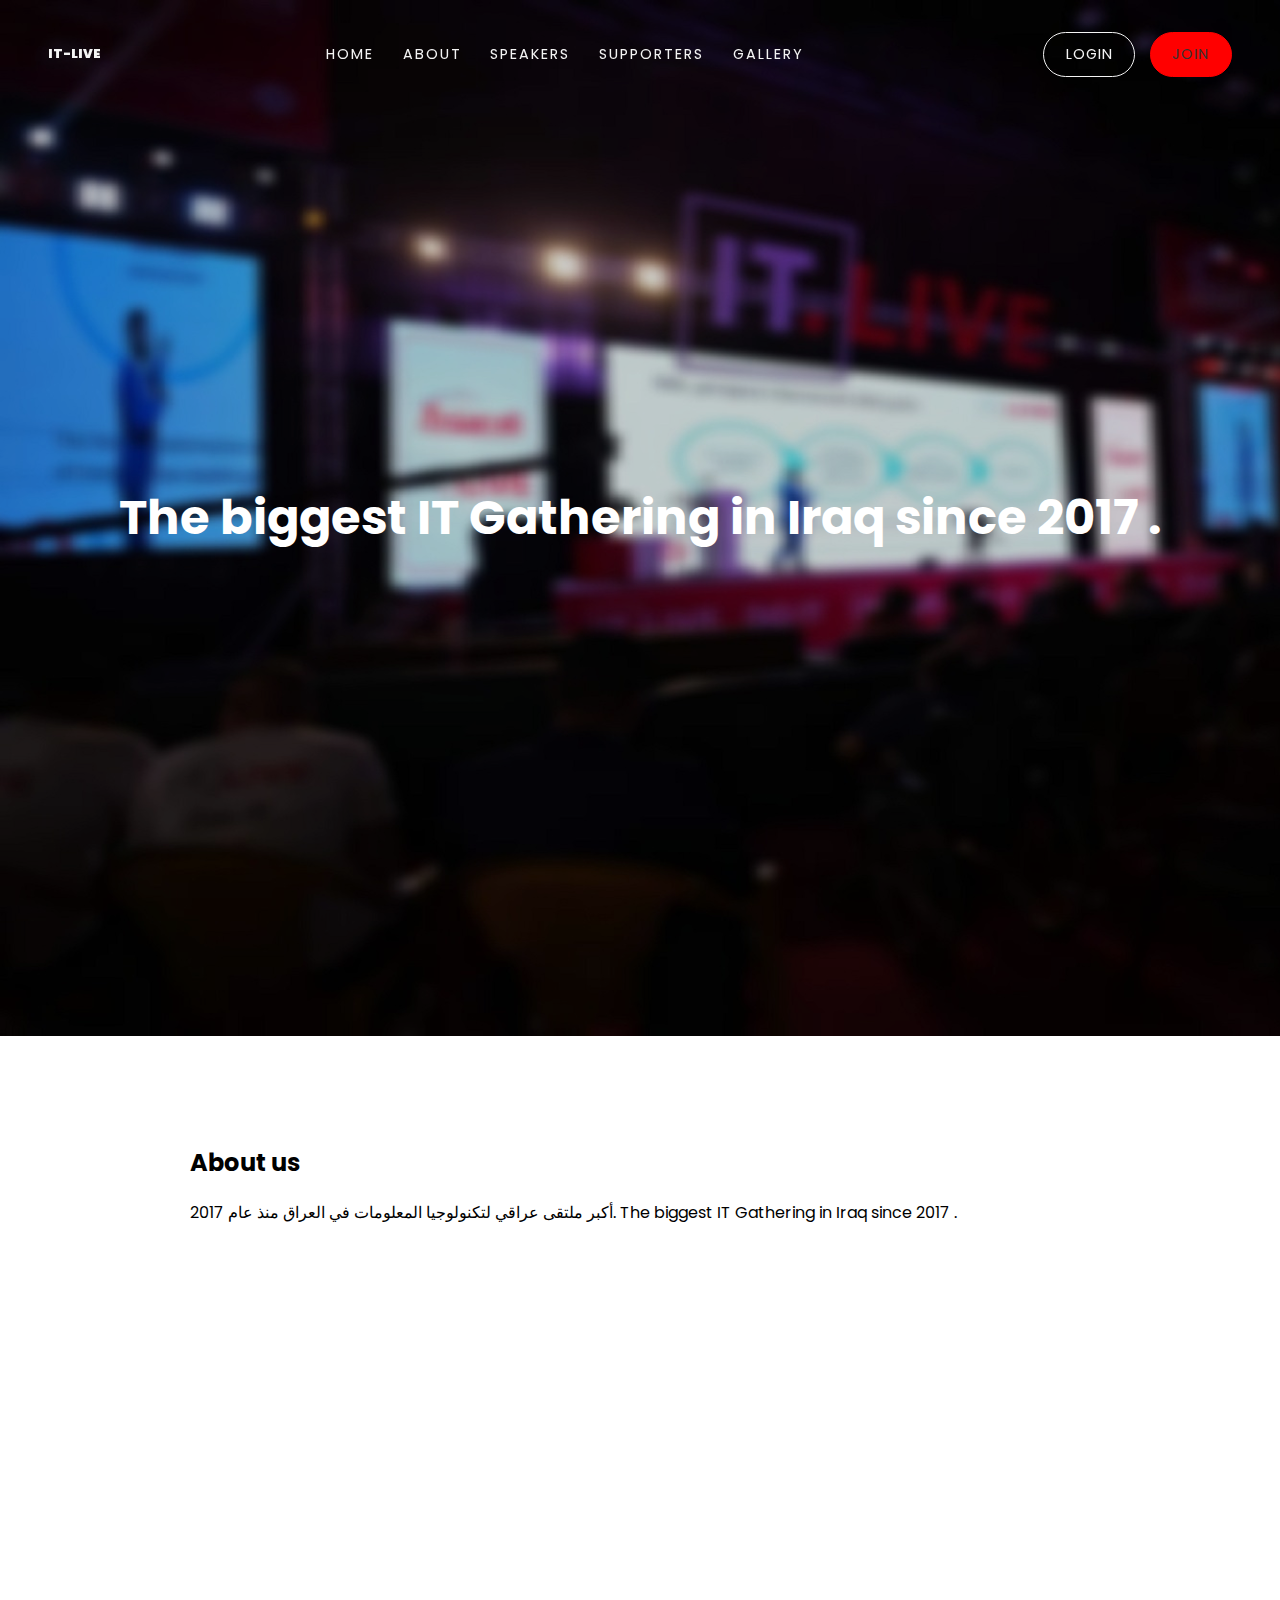
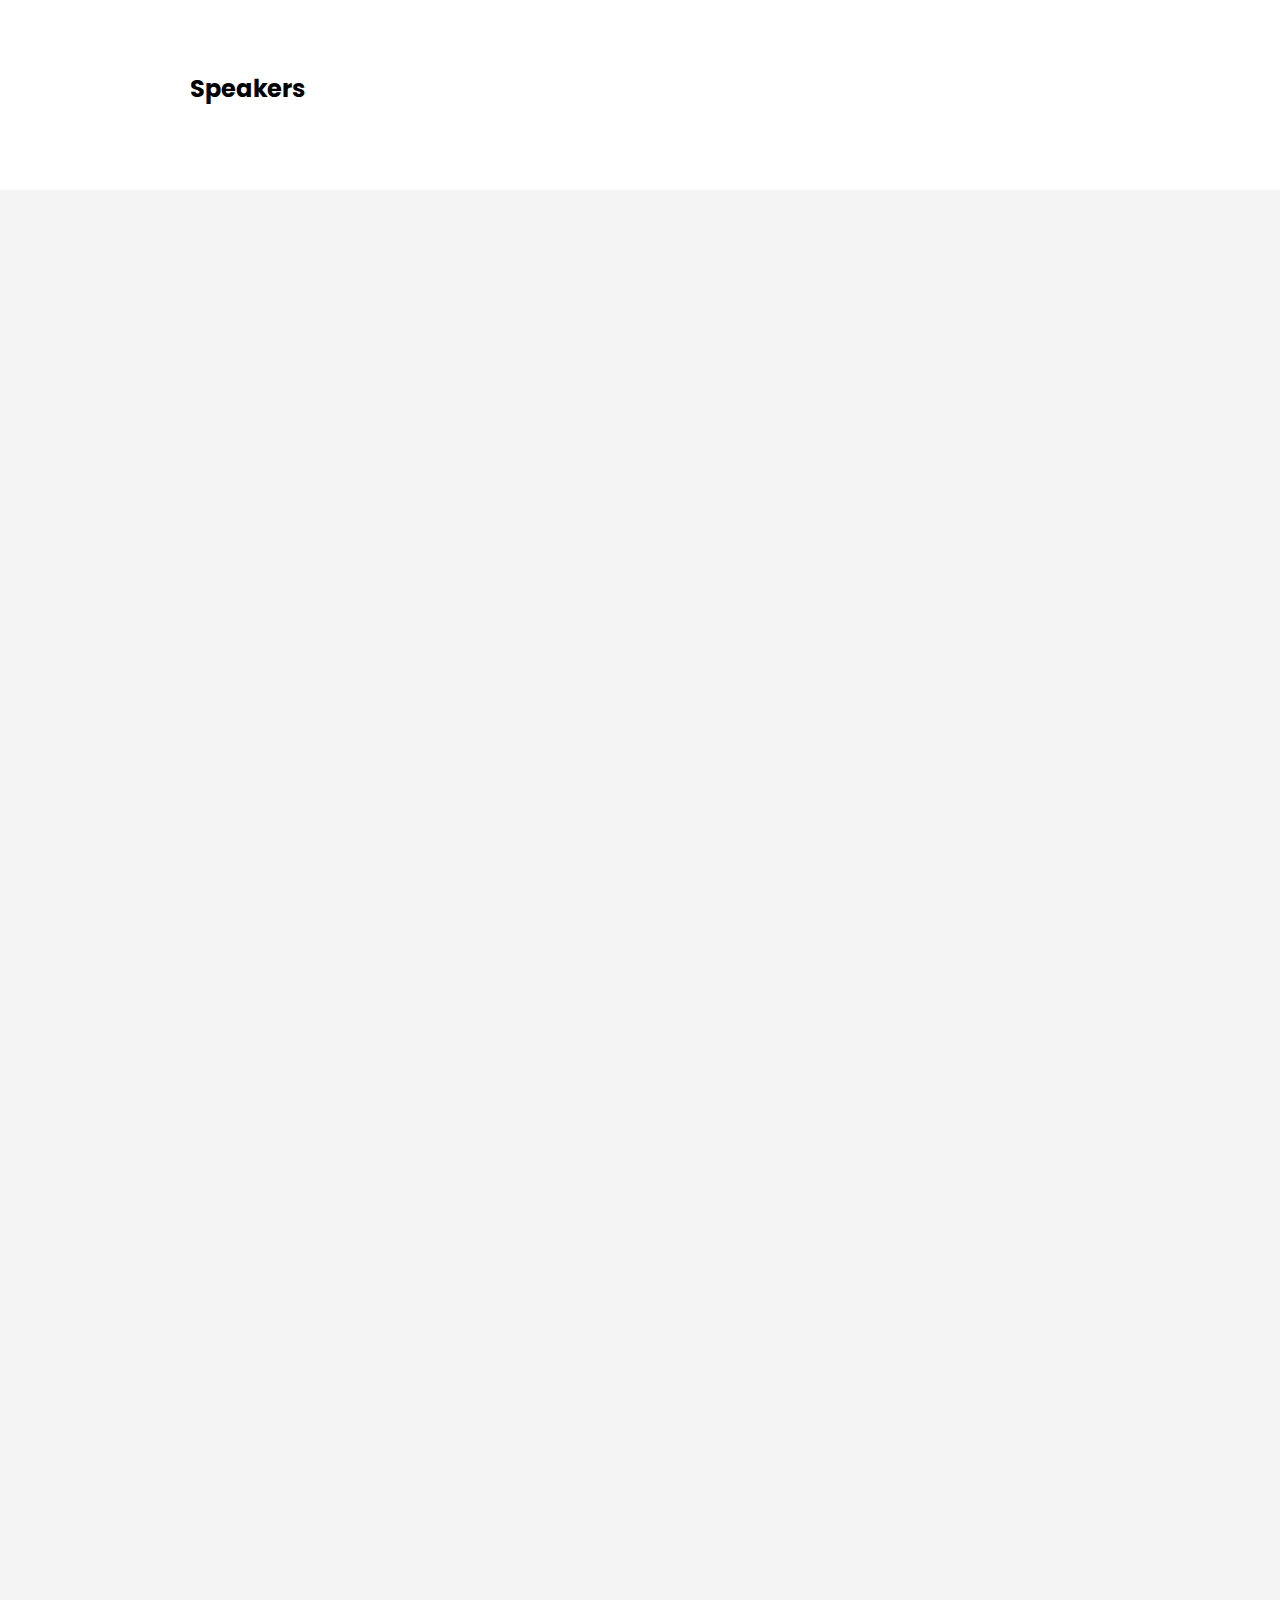
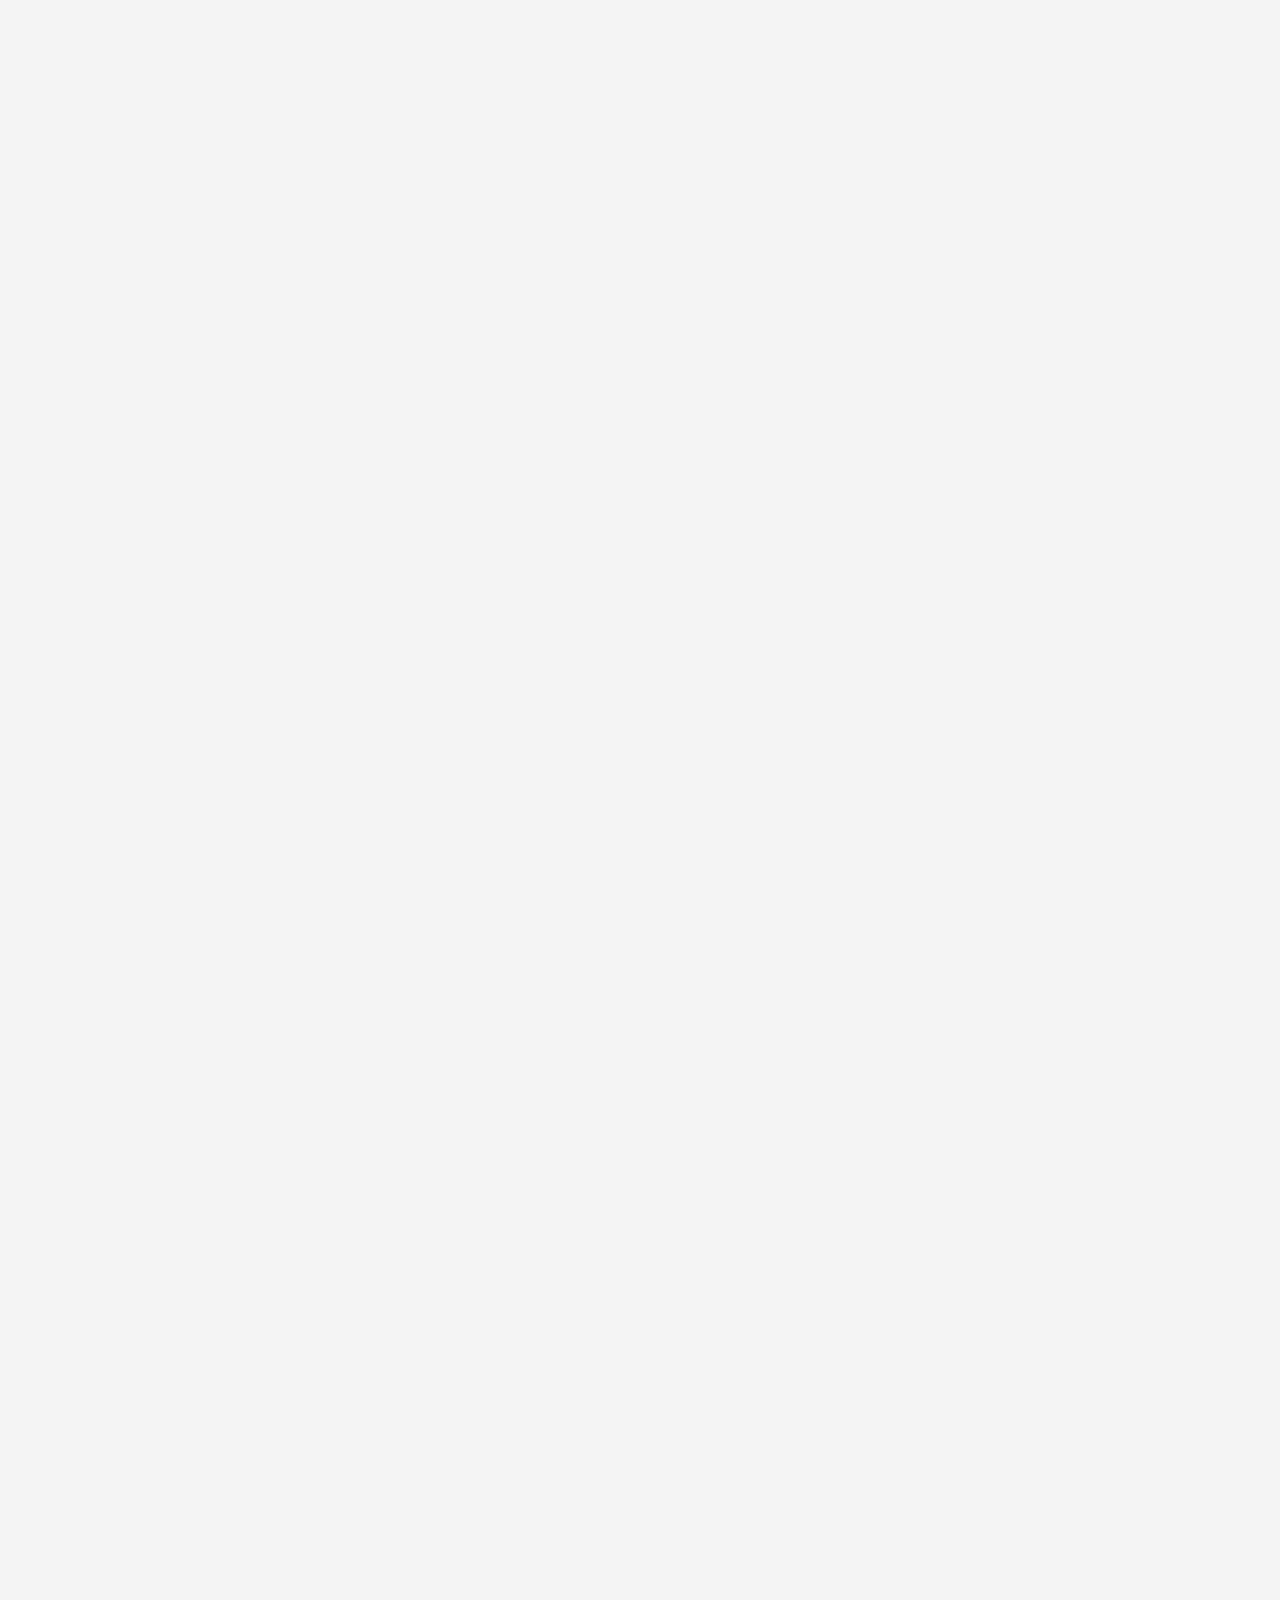
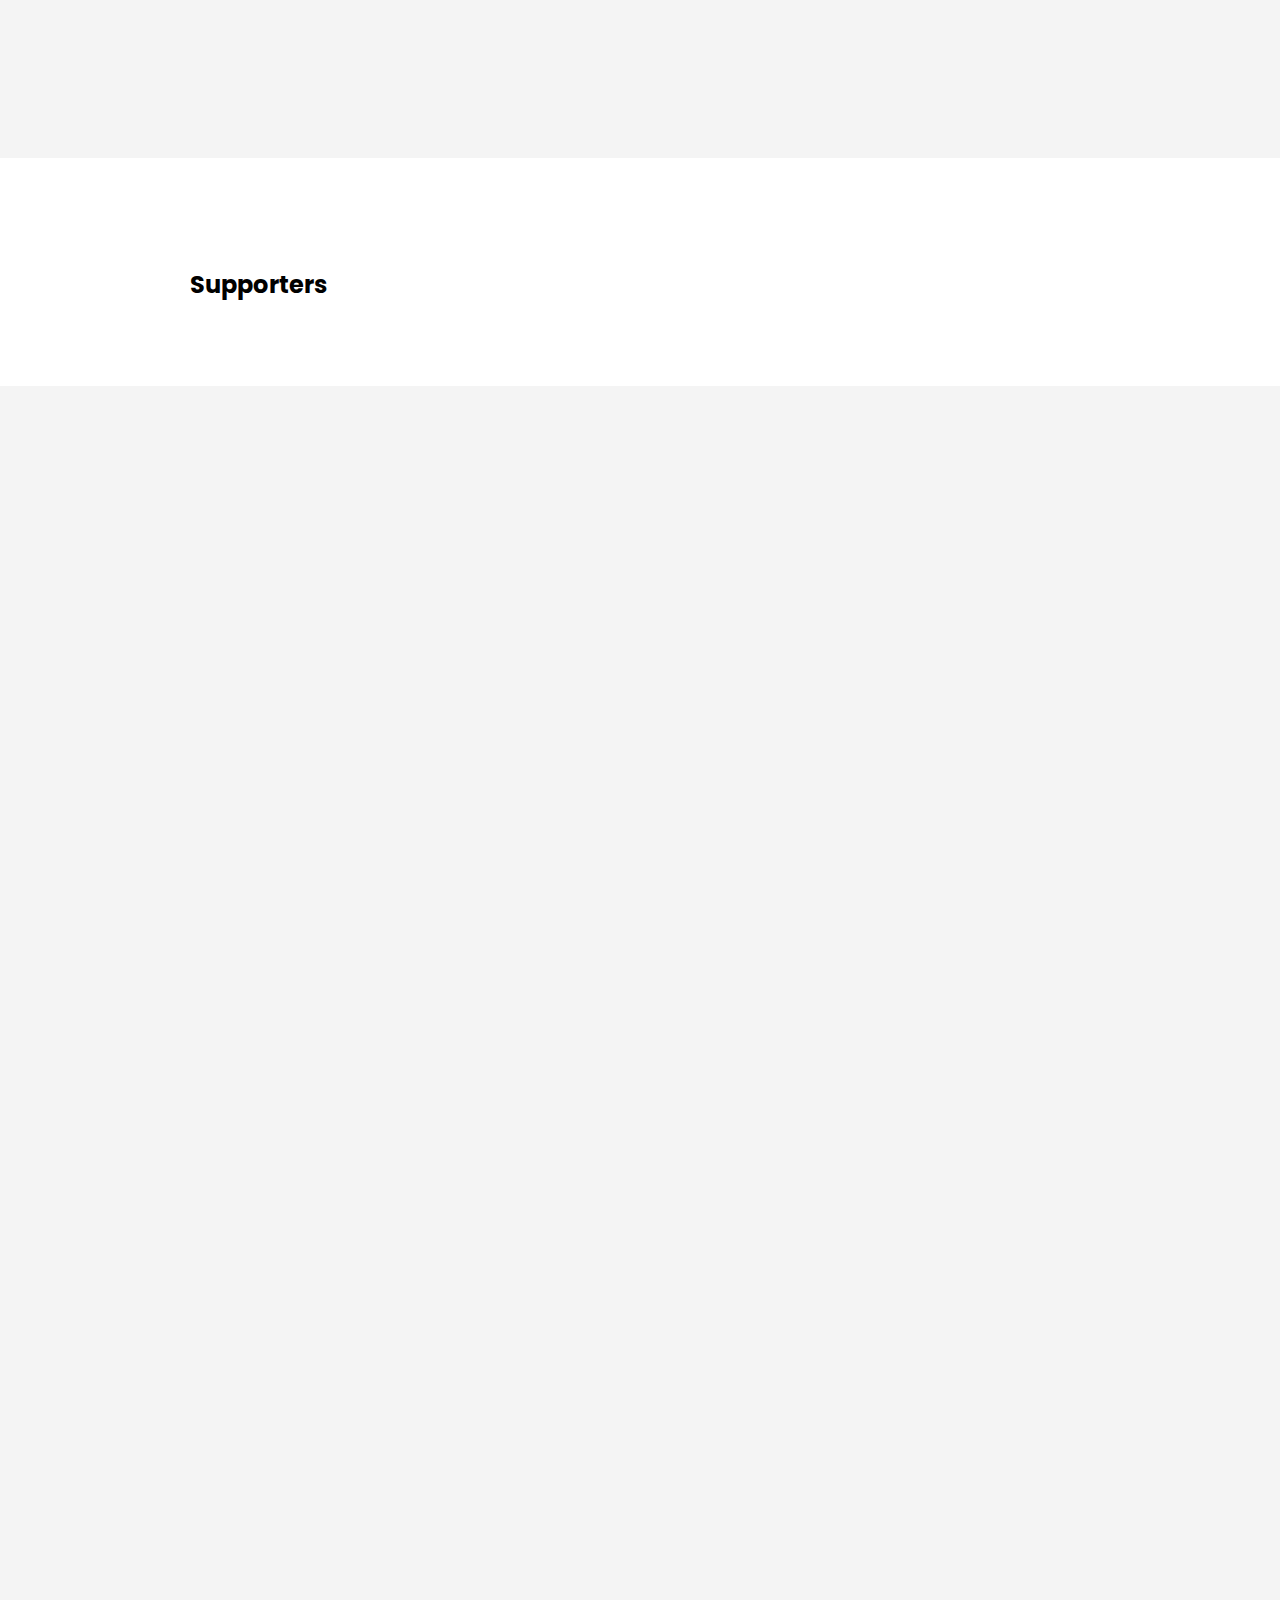
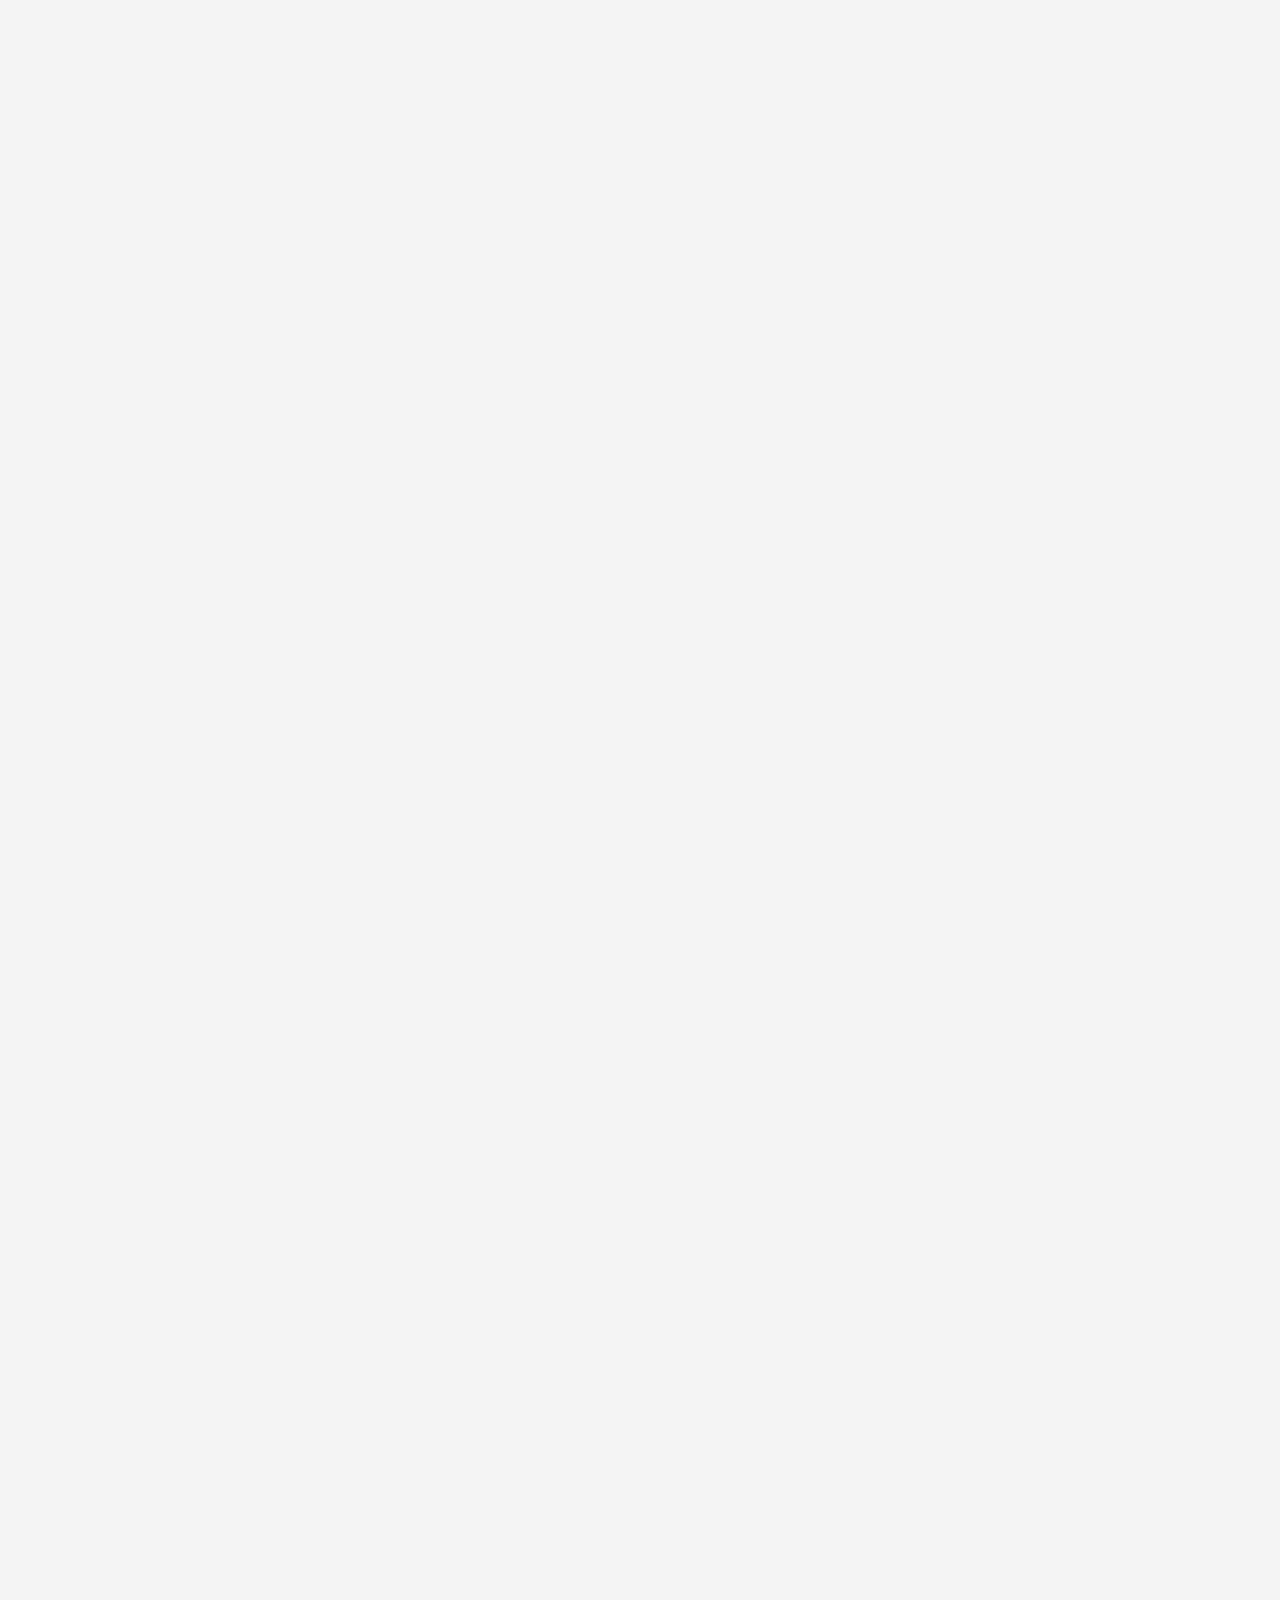
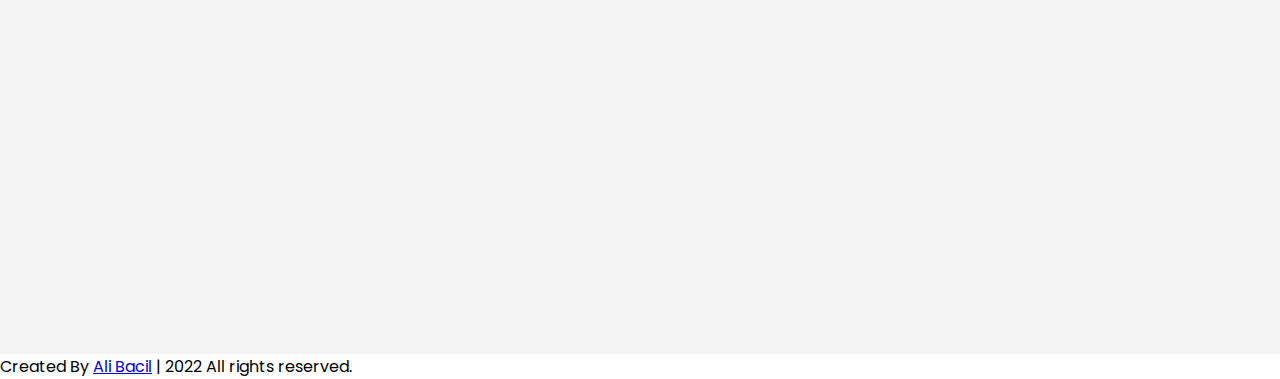
<file: index.html>
<!DOCTYPE html>
<html lang="en">
  <head>
    
    <meta charset="UTF-8" />
    <meta name="viewport" content="width=device-width, initial-scale=1.0" />
    <meta http-equiv="X-UA-Compatible" content="ie=edge" />
    <title>Document</title>
    <link
      href="https://fonts.googleapis.com/css?family=Poppins:300,900&display=swap"
      rel="stylesheet"
    />
    <link rel="stylesheet" href="main.css" />

    
  </head>

  <body>
    <header>




      

      
      <a href="#" class="site-logo" aria-label="homepage">IT-LIVE</a>
      <nav class="main-nav">
        <ul class="nav__list">
          <li class="nav__list-item"><a href="#" class="nav__link">Home</a></li>
          <li class="nav__list-item">
            <a href="#about" class="nav__link">About</a>
          </li>
          <li class="nav__list-item">
            <a href="#speakers" class="nav__link">Speakers</a>
          </li>
          <li class="nav__list-item">
            <a href="#Supporters" class="nav__link">Supporters</a>
          </li>
          <li class="nav__list-item"><a href="gallery2.html" class="nav__link">Gallery</a></li>
        </ul>
      </nav>
      <nav class="account">
        <ul class="nav__list">
          <li class="nav__list-item">
            <a class="nav__link nav__link--btn" href="#">Login</a>
          </li>
          <li class="nav__list-item">
            <a
              class="nav__link nav__link--btn nav__link--btn--highlight"
              href="#"
              >Join</a
            >
          </li>
        </ul>
      </nav>
    </header>

    <main >
      <section class="home-intro" >
        <h1 >The biggest IT Gathering in Iraq since 2017 .</h1>
      </section>

      <div class="home-about" id="about" >
        <br>
        <h2>About us</h2>
        <p>أكبر ملتقى عراقي لتكنولوجيا المعلومات في العراق منذ عام 2017.
          The biggest IT Gathering in Iraq since 2017 .</p>
        <div class="columns">
          <div class="col fade-in">
            <h3> ؟IT-LIVE ما هو </h3>
            <p>
              أول تجمع عراقي تكنولوجي سنوي تأسس عام2017 يهتم بمواكبة ونقل احدث التقنيات حول العالم في مجال البرمجة والشبكات والذكاء الاصطناعي وامن البيانات والتحول الرقمي من خلال استضافة الخبرات المتنوعة ذات الشأن وطرح الافكار والحلول الستراتيجية التي تحفز المجتمع التقني و صناع القرار للنهوض بواقع التكنولوجيا في العراق
            </p>
          </div>
          <div class="col fade-in">
            <h3>من يشارك في المؤتمر ؟</h3>
            <p>
              يشارك في المؤتمر سنوياُ شركات محلية وعالمية وشخصيات مؤثرة عراقية وعربية وعالمية في مجال التكنولوجيا والتنمية البشرية ،ضمن اجواء شبابية متجددة تشهد اقبالاً واسعا من الجماهير التقنية المتمثلة بوزارات الدولة وممثلي مؤسسات القطاع الخاص وكوادر الجامعات والطلاب وكل المهتمين بهذا المجال
            </p>
          </div>
          <div class="col fade-in">
            <h3>ماذا يوجد بعد؟</h3>
            <p>
              تتخلل المؤتمر فقرات تشجيعية وتكريمية للمشاريع الناشئة والابتكارات
              توقف المؤتمر خلال فترة جائحة كورونا بعد ثلاث مواسم هادفة وناجحة
              ويعاود نشاطه مجدداً في الموسم الرابع خلال شهر ايار من سنة 2022
            </p>
          </div>
        </div>
      </div>






      <div class="home-about" id="speakers" >
        <br>
        <h2>Speakers</h2>
            </p>
          </div>
        </div>
      </div>




      <div class="home-more-stuff" >
        <div class="more-stuff-grid">
          <img
            src="sp4.jpg"
            alt=""
            class="slide-in from-left"
          />
          <p class="slide-in from-right ">
            حاصل على شهادة بكلوريوس في هندسة اتصالات الحاسبات 
            يملك خبرة اكثر من 10 سنوات في مجال برمجة و صناعة الالعاب و محاكيات الواقع الافتراضي 
            عمل في شركة    Bandai Namco  واحدة من اكبر شركات صناعة الالعاب في اليابان كمصمم مراحل لاحد مشاريعها. 
            تعاون مع ستوديوهات خارجية لصناعة المحتوى البرمجي و الفني لمنتجاتها كمصمم حر.
            عمل اكاديمي لمدة 5 سنوات في العراق 
            حاصل على شهادات احترافية التصميم من اكاديمية تكنولوجيا المعلومات  AIT في أستراليا 
            وشهادة خبير في تصميم الواقع الافتراضي و الواقع المعزز Global tech council (US - CA)
            ايضاً شهادة اخصائي في تصميم الألعاب ثنائية الابعاد باستخدام  محرك   Stency .
            حاصل على شهادة معمارية و صناعة الدوائر الإلكترونية في الصين من اكاديمية (Beijing Hangxie)
            مؤسس ستوديو المكعب لصناعة الالعاب و الرسوم المتحركة

          </p>
        </div>
        <div class="more-stuff-grid">
          <p class="slide-in from-left" >
            مدير دائرة العلاقات العامة والاعلام في شركة اسياسيل الراعي الرئيسي لملتقى IT Live 2022. لديه اكثر من 14 سنه من الخبرة في قطاع الاتصالات             </p>
          <img
            src="sp5.jpg"
            alt=""
            class="slide-in from-right"
          />
        </div>
        <div class="more-stuff-grid">
          <img
            src="sp6.jpg"
            alt=""
            class="slide-in from-left"
          />
          <p class="slide-in from-right">
            مدير المبيعات الاقليمي للعراق ولبنان. حاصلة على شهادة في هندسة الاتصالات والشبكات .خبرة اكثر من 11 سنه في مجال تطوير البرامجيات و امن الشبكات </p>
          </p>
        </div>
        <div class="more-stuff-grid">
          <p class="slide-in from-left">
            مؤسس ورئيس الاتحاد العراقي للرياضة الالكترونية
            ماجستير ادارة اعمال تركيا، بكالوريوس علوم الحاسبات بغداد
            حاصل على العديد من الشهادات في مجال الشبكات من سيسكو وويندوز سيرفر، وشهادات اخرى لتقنيات الكومبيوتر، ادارة الاقسام التكنلوجية والبنى التحتية
            حاصل على عدة شهادات دولية، مثل شهادة ادارة المشاريع ، ادارة وتوطين المخيمات، التسويق، السلم المجتمعي، الرصد والتقييم، ادارة التوريدات والمخازن، تدريب المدربين، السلامة والحماية، والمفاوضات
            مبتكر خوارزمية متوالية رياضية لرفع اداء بطاقات الرسوميات
            مبتكر تصميم تبريد مائي لبطاقات نفيديا من فئة تايتين باسكال
            خبرة عمل تزيد عن ثلاثة عشر سنة مع المنظمات الدولية في العراق، لدعم الاداء الحكومي والقطاع الخاص
      </p>
          <img
            src="sp1.jpg"
            alt=""
            class="slide-in from-right"
          />
        </div>
        <div class="more-stuff-grid">
          <img
            src="sp2.jpg"
            alt=""
            class="slide-in from-left"
          />
          <p class="slide-in from-right">
            مدير مبيعات VMware  لمنطقة العراق و LEVANT.
            سامر مسؤول عن إدارة أعمال VMware في العراق والأردن ولبنان وفلسطين.
            حاصل على درجة البكالوريوس في هندسة الحاسوب مع أكثر من 17 عامًا من الخبرة في مجال تكنولوجيا المعلومات والاتصالات في المنطقة.
            عمل سامر مع العديد من الشركات الدولية حيث ساعد العملاء بما في ذلك مزودي الخدمة والمؤسسات والهيئات العامة والحكومية على التحول الرقمي و بناء البنى التحتية الخاصة بتكنولوجيا المعلومات لخدمة هذا التحول              
      </p>
        </div>
        <div class="more-stuff-grid">
          <p class="slide-in from-left">
            مؤسس الشركة الناشئة ABcode  للتعليم البرمجي والاثرائي المختصة بتعليم البرمجة للأطفال بالتعاون مع منظمة Code.org® الامريكية وأساسيات الهندسة المعمارية بمناهج تابعة لشركة Google .
            حاصلة على المركز الأول كأفضل رائدة أعمال في برنامج رائدات سنة 2020 من تنظيم السفارة الفرنسية والوكالة الجامعية الفرانكفونية ومؤسسة المحطة لريادة الأعمال
            قامت بتصميم وشاركت بتأليف عدد من المناهج الإثرائية منها منهج           
      </p>
          <img
            src="sp3.jpg"
            alt=""
            class="slide-in from-right"
          />
        </div>
      </div>
      
    

<!-- Support -->






<div class="home-about" id="Supporters" >
  <br>
  <h2>Supporters</h2>
      </p>
    </div>
  </div>
</div>




<div class="home-more-stuff" >
  <div class="more-stuff-grid">
    <img
      src="su5.jpg"
      alt=""
      class="slide-in from-left"
    />
    <p class="slide-in from-right">
شركة اسياسيل
    </p>
  </div>
  <div class="more-stuff-grid">
    <p class="slide-in from-left">شركة برحية</p>
    <img
      src="su2.jpg"
      alt=""
      class="slide-in from-right"
    />
  </div>
  <div class="more-stuff-grid">
    <img
      src="su3.jpg"
      alt=""
      class="slide-in from-left"
    />
    <p class="slide-in from-right">
      الاتحاد العراقي للرياضات الالكترونية</p>
    </p>
  </div>
  <div class="more-stuff-grid">
    <p class="slide-in from-left">
رابطة المصارف العراقية</p>
    <img
      src="su4.jpg"
      alt=""
      class="slide-in from-right"
    />
  </div>
  <div class="more-stuff-grid">
    <img
      src="su1.jpg"
      alt=""
      class="slide-in from-left"
    />
    <p class="slide-in from-right">
    MK NETS  مركز    </p>
  </div>
  <div class="more-stuff-grid">
    <p class="slide-in from-left">
شركة اوبتفا الكندية</p>
    <img
      src="su6.jpg"
      alt=""
      class="slide-in from-right"
    />
  </div>
</div>


      












    </main>
    <footer>
      <span>Created By <a href="indexcv.html">Ali Bacil</a> | <span class="far fa-copyright"></span> 2022 All rights reserved.</span>
  </footer>
    
    <script src="observers.js"></script>
  </body>
</html>
</file>
<file: main.css>
html{scroll-behavior: smooth;}
body {
  margin: 0;
  font-family: "Poppins", sans-serif;
  overflow-x: hidden;
}

.site-logo {
  font-weight: 900;
  font-size: 0.8rem;
  color: var(--text);
  text-decoration: none;
}

header {
  --text: #f4f4f4;
  --text-inverse: #333;
  --background: transparent;
  position: fixed;
  top: 0;
  left: 0;
  right: 0;
  z-index: 999;
  display: flex;
  justify-content: space-between;
  align-items: center;
  padding: 2em 3em;
  transition: background 250ms ease-in;
  background: var(--background);
  color: var(--text);
}

.nav__list {
  list-style: none;
  margin: 0;
  padding: 0;
  display: flex;
}

.nav__link {
  --spacing: 1em;
  text-decoration: none;
  color: inherit;
  display: inline-block;
  padding: calc(var(--spacing) / 2) var(--spacing);
  position: relative;
  text-transform: uppercase;
  letter-spacing: 2px;
  font-size: 0.9rem;
}

.nav__link:after {
  content: "";
  position: absolute;
  bottom: 0;
  left: var(--spacing);
  right: var(--spacing);
  height: 2px;
  background: currentColor;
  -webkit-transform: scaleX(0);
  transform: scaleX(0);
  transition: -webkit-transform 150ms ease-in-out;
  transition: transform 150ms ease-in-out;
  transition: transform 150ms ease-in-out, -webkit-transform 150ms ease-in-out;
}

.nav__link:hover::after {
  -webkit-transform: scaleX(1);
  transform: scaleX(1);
}

.nav__link--btn {
  border: 1.5px solid currentColor;
  border-radius: 2em;
  margin-left: 1em;
  transition: background 250ms ease-in-out;
  letter-spacing: 1px;
  padding: 0.75em 1.5em;
}

.nav__link--btn:hover {
  background: var(--text);
  color: var(--text-inverse);
  border-color: var(--text);
}

.nav__link--btn::after {
  display: none;
}

.nav__link--btn--highlight {
  background: red;
  border-color: red;
  color: #333;
}

.nav__link--btn--highlight:hover {
  background: var(--text);
  border-color: var(--text);
}

.nav-scrolled {
  --text: #333;
  --text-inverse: #f4f4f4;
  --background: #f4f4f4;
  box-shadow: 0 3px 20px rgba(0, 0, 0, 0.2);
}

.home-intro {
  padding: 50vh 0;
  background-image: url("BACK.jpg");
  background-color: #cccccc;
  background-size: cover;
  background-blend-mode: multiply;
  color: white;
  text-align: center;
  font-size: 150%;
}

.home-about {
  padding: 4em 0;
  max-width: 900px;
  margin: 0 auto;
}

.columns {
  display: flex;
}

.col + .col {
  margin-left: 1.5em;
}

.fade-in {
  opacity: 0;
  transition: opacity 250ms ease-in;
}

.fade-in.appear {
  opacity: 1;
}

.more-stuff-grid {
  background: #f4f4f4;
  padding: 4em 0;
  display: grid;
  grid-gap: 2em;
  align-items: center;
  grid-template-columns: minmax(1em, 1fr) repeat(2, minmax(200px, 400px)) minmax(
      1em,
      1fr
    );
}

.from-left {
  grid-column: 2 / 3;
  -webkit-transform: translateX(-50%);
  transform: translateX(-50%);
}

.from-right {
  grid-column: 3 / 4;
  -webkit-transform: translateX(50%);
  transform: translateX(50%);
}

.from-left,
.from-right {
  transition: opacity 250ms ease-in, -webkit-transform 400ms ease-in;
  transition: opacity 250ms ease-in, transform 400ms ease-in;
  transition: opacity 250ms ease-in, transform 400ms ease-in,
    -webkit-transform 400ms ease-in;
  opacity: 0;
}

.from-left.appear,
.from-right.appear {
  -webkit-transform: translateX(0);
  transform: translateX(0);
  opacity: 1;
}

/*# sourceMappingURL=[data-uri] */
</file>
